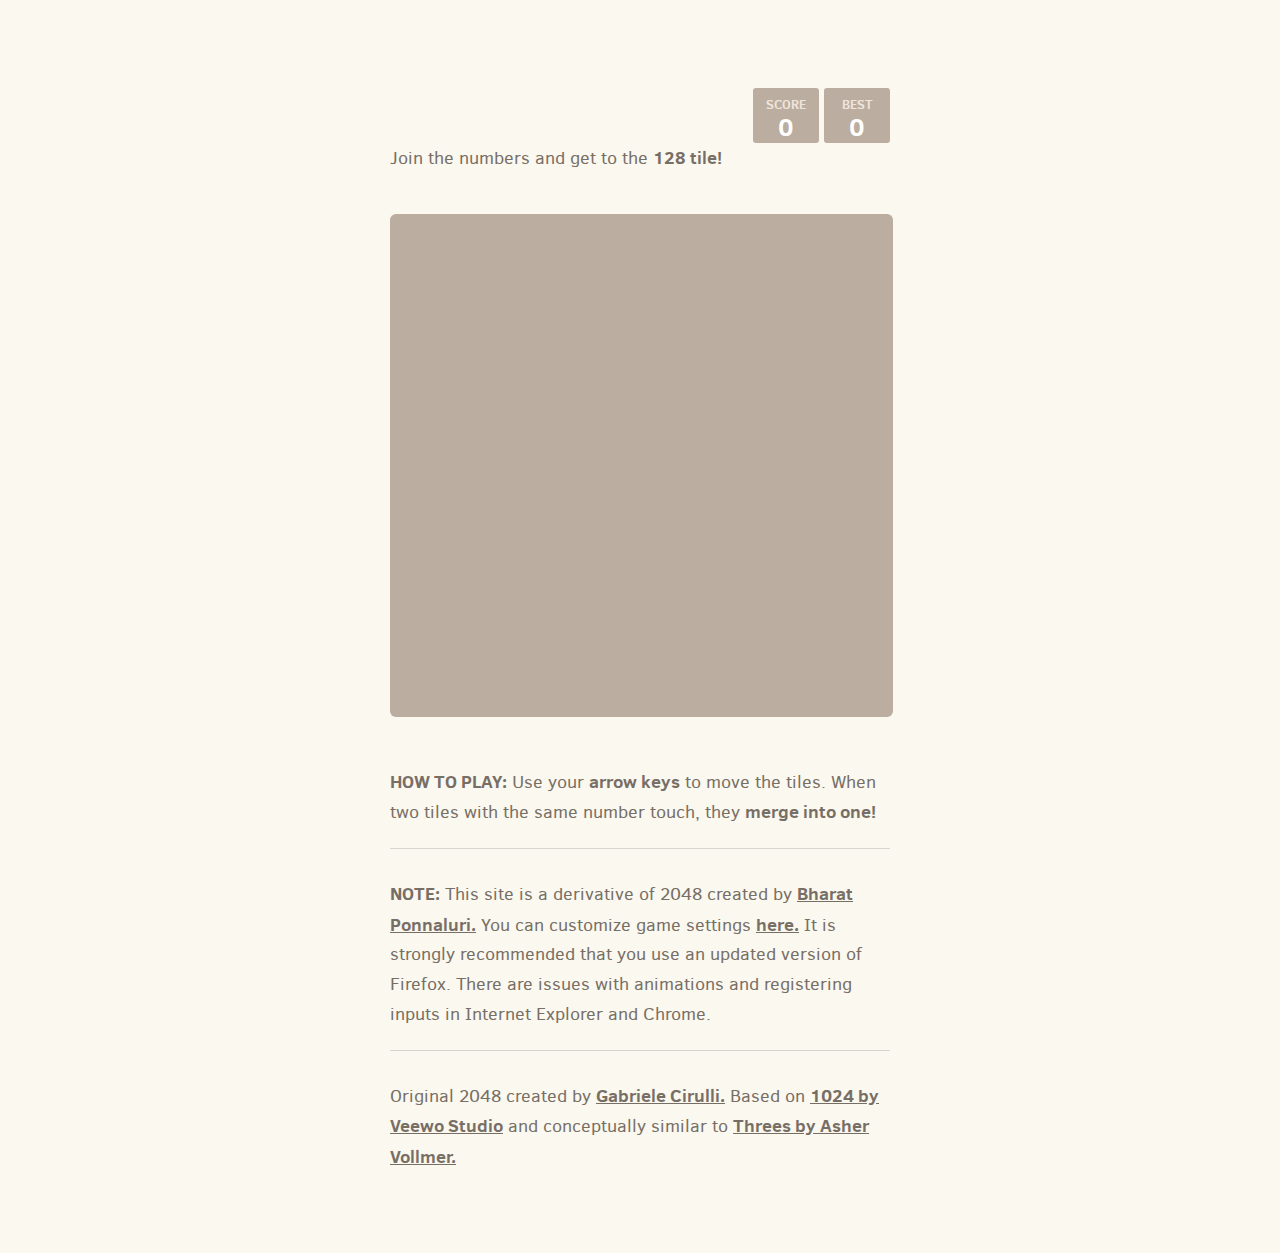
<file: main.html>
<!DOCTYPE html>
<html>
<head>
  <meta charset="utf-8">
  <title>2048</title>

  <script src="//ajax.googleapis.com/ajax/libs/jquery/2.0.3/jquery.min.js"></script>


    <link href="style/main.css" rel="stylesheet" type="text/css">
  <link rel="shortcut icon" href="favicon.ico">
  <link rel="apple-touch-icon" href="meta/apple-touch-icon.png">
  <meta name="apple-mobile-web-app-capable" content="yes">

  <meta name="HandheldFriendly" content="True">
  <meta name="MobileOptimized" content="320">
  <meta name="viewport" content="width=device-width, target-densitydpi=160dpi, initial-scale=1.0, maximum-scale=1, user-scalable=no, minimal-ui">
</head>
<body>
  <div class="container">
    <div class="heading">
      <!--<div class="hTitle"><h1 class="title">20338</h1>  </div> -->
      <div class="scores-container">
        <div class="score-container">0</div>
        <div class="best-container">0</div>
      </div>
    </div>

    <div class="header">
        <p class="game-intro">Join the numbers and get to the <strong>2048 tile!</strong></p>
    </div>

    <div class="game-container">
      <div class="game-message">
        <p></p>
        <div class="lower">
	        <a class="keep-playing-button">Keep going</a>
          <a class="retry-button">Try again</a>
        </div>
      </div>


      <div class="grid-container">

      </div>

      <div class="tile-container">

      </div>
    </div>

    <p class="game-explanation">
      <strong class="important">How to play:</strong> Use your <strong>arrow keys</strong> to move the tiles. When two tiles with the same number touch, they <strong>merge into one!</strong>
    </p>
    <hr>
    <p>
    <strong class="important">Note:</strong> This site is a derivative of 2048 created
        by <a href="http://www.bponnaluri.com/?page_id=10" target="_blank">Bharat Ponnaluri.</a>
        You can customize game settings
        <a href="index.html" target="_blank">here.</a>

        It is strongly recommended that you use an updated version of Firefox. There are issues with animations and registering inputs in Internet Explorer and Chrome.

    </p>
    <hr>
    <p>
    Original 2048 created by <a href="http://gabrielecirulli.com" target="_blank">Gabriele Cirulli.</a> Based on <a href="https://itunes.apple.com/us/app/1024!/id823499224" target="_blank">1024 by Veewo Studio</a> and conceptually similar to <a href="http://asherv.com/threes/" target="_blank">Threes by Asher Vollmer.</a>
    </p>
  </div>

  <script src="js/animframe_polyfill.js"></script>
  <script src="js/keyboard_input_manager.js"></script>
  <script src="js/html_actuator.js"></script>
  <script src="js/grid.js"></script>
  <script src="js/tile.js"></script>
  <script src="js/local_score_manager.js"></script>
  <script src="js/game_manager.js"></script>
  <script src="js/application.js"></script>
</body>
</html>
</file>
<file: style/main.css>
@import url(fonts/clear-sans.css);
html, body {
  margin: 0;
  padding: 0;
  background: #faf8ef;
  color: #776e65;
  font-family: "Clear Sans", "Helvetica Neue", Arial, sans-serif;
  font-size: 18px; }

body {
  margin: 80px 0; }

.heading:after {
  content: "";
  display: block;
  clear: both; }

h1.title {
  font-size: 80px;
  font-weight: bold;
  margin: 0;
  display: block;
  float: left; }
  
button {
  color: white;
  background: #bbada0;
  padding: 15px;
  border-radius: 15px;
  font-size: 20px;
  font-weight: bold;
  width: 220px;
}

@-webkit-keyframes move-up {
  0% {
    top: 25px;
    opacity: 1; }

  100% {
    top: -50px;
    opacity: 0; } }

@-moz-keyframes move-up {
  0% {
    top: 25px;
    opacity: 1; }

  100% {
    top: -50px;
    opacity: 0; } }

@keyframes move-up {
  0% {
    top: 25px;
    opacity: 1; }

  100% {
    top: -50px;
    opacity: 0; } }

.scores-container {
  float: right;
  text-align: right; }

.score-container, .best-container {
  position: relative;
  display: inline-block;
  background: #bbada0;
  padding: 15px 25px;
  font-size: 25px;
  height: 25px;
  line-height: 47px;
  font-weight: bold;
  border-radius: 3px;
  color: white;
  margin-top: 8px;
  text-align: center; }
  .score-container:after, .best-container:after {
    position: absolute;
    width: 100%;
    top: 10px;
    left: 0;
    text-transform: uppercase;
    font-size: 13px;
    line-height: 13px;
    text-align: center;
    color: #eee4da; }
  .score-container .score-addition, .best-container .score-addition {
    position: absolute;
    right: 30px;
    color: red;
    font-size: 25px;
    line-height: 25px;
    font-weight: bold;
    color: rgba(119, 110, 101, 0.9);
    z-index: 100;
    -webkit-animation: move-up 600ms ease-in;
    -moz-animation: move-up 600ms ease-in;
    animation: move-up 600ms ease-in;
    -webkit-animation-fill-mode: both;
    -moz-animation-fill-mode: both;
    animation-fill-mode: both; }

.score-container:after {
  content: "Score"; }

.best-container:after {
  content: "Best"; }

p {
  margin-top: 0;
  margin-bottom: 10px;
  line-height: 1.65; }

a {
  color: #776e65;
  font-weight: bold;
  text-decoration: underline;
  cursor: pointer; }

strong.important {
  text-transform: uppercase; }

hr {
  border: none;
  border-bottom: 1px solid #d8d4d0;
  margin-top: 20px;
  margin-bottom: 30px; }

.container {
  width: 500px;
  margin: 0 auto; }

@-webkit-keyframes fade-in {
  0% {
    opacity: 0; }

  100% {
    opacity: 1; } }

@-moz-keyframes fade-in {
  0% {
    opacity: 0; }

  100% {
    opacity: 1; } }

@keyframes fade-in {
  0% {
    opacity: 0; }

  100% {
    opacity: 1; } }

.game-container {
  margin-top: 40px;
  position: relative;
  padding: 15px;
  cursor: default;
  -webkit-touch-callout: none;
  -webkit-user-select: none;
  -moz-user-select: none;
  background: #bbada0;
  border-radius: 6px;
  width: 503px;
  height: 503px;
  -webkit-box-sizing: border-box;
  -moz-box-sizing: border-box;
  box-sizing: border-box; }
  .game-container .game-message {
    display: none;
    position: absolute;
    top: 0;
    right: 0;
    bottom: 0;
    left: 0;
    background: rgba(238, 228, 218, 0.5);
    z-index: 100;
    text-align: center;
    -webkit-animation: fade-in 800ms ease 1200ms;
    -moz-animation: fade-in 800ms ease 1200ms;
    animation: fade-in 800ms ease 1200ms;
    -webkit-animation-fill-mode: both;
    -moz-animation-fill-mode: both;
    animation-fill-mode: both; }
    .game-container .game-message p {
      font-size: 60px;
      font-weight: bold;
      height: 60px;
      line-height: 60px;
      margin-top: 222px; }
    .game-container .game-message .lower {
      display: block;
      margin-top: 59px; }
    .game-container .game-message a {
      display: inline-block;
      background: #8f7a66;
      border-radius: 3px;
      padding: 0 20px;
      text-decoration: none;
      color: #f9f6f2;
      height: 40px;
      line-height: 42px;
      margin-left: 9px; }
    .game-container .game-message.game-won {
      background: rgba(237, 194, 46, 0.5);
      color: #f9f6f2; }
    .game-container .game-message.game-won, .game-container .game-message.game-over {
      display: block; }

.grid-container {
  position: absolute;
  z-index: 1; }

.grid-row {
  margin-bottom: 6.5px; }
  .grid-row:last-child {
    margin-bottom: 0; }
  .grid-row:after {
    content: "";
    display: block;
    clear: both; }

.grid-cell {
  width: 53.5px;
  height: 53.5px;
  margin-right: 6.5px;
  float: left;
  border-radius: 3px;
  background: rgba(238, 228, 218, 0.35); }
  .grid-cell:last-child {
    margin-right: 0; }

.tile-container {
  position: absolute;
  z-index: 2; }

.tile, .tile .tile-inner {
  width: 53px;
  height: 53px;
  line-height: 58.125px; }
.tile.tile-position-1-1 {
  -webkit-transform: translate(0px, 0px);
  -moz-transform: translate(0px, 0px);
  transform: translate(0px, 0px); }
.tile.tile-position-1-2 {
  -webkit-transform: translate(0px, 60px);
  -moz-transform: translate(0px, 60px);
  transform: translate(0px, 60px); }
.tile.tile-position-1-3 {
  -webkit-transform: translate(0px, 120px);
  -moz-transform: translate(0px, 120px);
  transform: translate(0px, 120px); }
.tile.tile-position-1-4 {
  -webkit-transform: translate(0px, 180px);
  -moz-transform: translate(0px, 180px);
  transform: translate(0px, 180px); }
.tile.tile-position-1-5 {
  -webkit-transform: translate(0px, 240px);
  -moz-transform: translate(0px, 240px);
  transform: translate(0px, 240px); }
.tile.tile-position-1-6 {
  -webkit-transform: translate(0px, 300px);
  -moz-transform: translate(0px, 300px);
  transform: translate(0px, 300px); }
.tile.tile-position-1-7 {
  -webkit-transform: translate(0px, 360px);
  -moz-transform: translate(0px, 360px);
  transform: translate(0px, 360px); }
.tile.tile-position-1-8 {
  -webkit-transform: translate(0px, 420px);
  -moz-transform: translate(0px, 420px);
  transform: translate(0px, 420px); }
.tile.tile-position-2-1 {
  -webkit-transform: translate(60px, 0px);
  -moz-transform: translate(60px, 0px);
  transform: translate(60px, 0px); }
.tile.tile-position-2-2 {
  -webkit-transform: translate(60px, 60px);
  -moz-transform: translate(60px, 60px);
  transform: translate(60px, 60px); }
.tile.tile-position-2-3 {
  -webkit-transform: translate(60px, 120px);
  -moz-transform: translate(60px, 120px);
  transform: translate(60px, 120px); }
.tile.tile-position-2-4 {
  -webkit-transform: translate(60px, 180px);
  -moz-transform: translate(60px, 180px);
  transform: translate(60px, 180px); }
.tile.tile-position-2-5 {
  -webkit-transform: translate(60px, 240px);
  -moz-transform: translate(60px, 240px);
  transform: translate(60px, 240px); }
.tile.tile-position-2-6 {
  -webkit-transform: translate(60px, 300px);
  -moz-transform: translate(60px, 300px);
  transform: translate(60px, 300px); }
.tile.tile-position-2-7 {
  -webkit-transform: translate(60px, 360px);
  -moz-transform: translate(60px, 360px);
  transform: translate(60px, 360px); }
.tile.tile-position-2-8 {
  -webkit-transform: translate(60px, 420px);
  -moz-transform: translate(60px, 420px);
  transform: translate(60px, 420px); }
.tile.tile-position-3-1 {
  -webkit-transform: translate(120px, 0px);
  -moz-transform: translate(120px, 0px);
  transform: translate(120px, 0px); }
.tile.tile-position-3-2 {
  -webkit-transform: translate(120px, 60px);
  -moz-transform: translate(120px, 60px);
  transform: translate(120px, 60px); }
.tile.tile-position-3-3 {
  -webkit-transform: translate(120px, 120px);
  -moz-transform: translate(120px, 120px);
  transform: translate(120px, 120px); }
.tile.tile-position-3-4 {
  -webkit-transform: translate(120px, 180px);
  -moz-transform: translate(120px, 180px);
  transform: translate(120px, 180px); }
.tile.tile-position-3-5 {
  -webkit-transform: translate(120px, 240px);
  -moz-transform: translate(120px, 240px);
  transform: translate(120px, 240px); }
.tile.tile-position-3-6 {
  -webkit-transform: translate(120px, 300px);
  -moz-transform: translate(120px, 300px);
  transform: translate(120px, 300px); }
.tile.tile-position-3-7 {
  -webkit-transform: translate(120px, 360px);
  -moz-transform: translate(120px, 360px);
  transform: translate(120px, 360px); }
.tile.tile-position-3-8 {
  -webkit-transform: translate(120px, 420px);
  -moz-transform: translate(120px, 420px);
  transform: translate(120px, 420px); }
.tile.tile-position-4-1 {
  -webkit-transform: translate(180px, 0px);
  -moz-transform: translate(180px, 0px);
  transform: translate(180px, 0px); }
.tile.tile-position-4-2 {
  -webkit-transform: translate(180px, 60px);
  -moz-transform: translate(180px, 60px);
  transform: translate(180px, 60px); }
.tile.tile-position-4-3 {
  -webkit-transform: translate(180px, 120px);
  -moz-transform: translate(180px, 120px);
  transform: translate(180px, 120px); }
.tile.tile-position-4-4 {
  -webkit-transform: translate(180px, 180px);
  -moz-transform: translate(180px, 180px);
  transform: translate(180px, 180px); }
.tile.tile-position-4-5 {
  -webkit-transform: translate(180px, 240px);
  -moz-transform: translate(180px, 240px);
  transform: translate(180px, 240px); }
.tile.tile-position-4-6 {
  -webkit-transform: translate(180px, 300px);
  -moz-transform: translate(180px, 300px);
  transform: translate(180px, 300px); }
.tile.tile-position-4-7 {
  -webkit-transform: translate(180px, 360px);
  -moz-transform: translate(180px, 360px);
  transform: translate(180px, 360px); }
.tile.tile-position-4-8 {
  -webkit-transform: translate(180px, 420px);
  -moz-transform: translate(180px, 420px);
  transform: translate(180px, 420px); }
.tile.tile-position-5-1 {
  -webkit-transform: translate(240px, 0px);
  -moz-transform: translate(240px, 0px);
  transform: translate(240px, 0px); }
.tile.tile-position-5-2 {
  -webkit-transform: translate(240px, 60px);
  -moz-transform: translate(240px, 60px);
  transform: translate(240px, 60px); }
.tile.tile-position-5-3 {
  -webkit-transform: translate(240px, 120px);
  -moz-transform: translate(240px, 120px);
  transform: translate(240px, 120px); }
.tile.tile-position-5-4 {
  -webkit-transform: translate(240px, 180px);
  -moz-transform: translate(240px, 180px);
  transform: translate(240px, 180px); }
.tile.tile-position-5-5 {
  -webkit-transform: translate(240px, 240px);
  -moz-transform: translate(240px, 240px);
  transform: translate(240px, 240px); }
.tile.tile-position-5-6 {
  -webkit-transform: translate(240px, 300px);
  -moz-transform: translate(240px, 300px);
  transform: translate(240px, 300px); }
.tile.tile-position-5-7 {
  -webkit-transform: translate(240px, 360px);
  -moz-transform: translate(240px, 360px);
  transform: translate(240px, 360px); }
.tile.tile-position-5-8 {
  -webkit-transform: translate(240px, 420px);
  -moz-transform: translate(240px, 420px);
  transform: translate(240px, 420px); }
.tile.tile-position-6-1 {
  -webkit-transform: translate(300px, 0px);
  -moz-transform: translate(300px, 0px);
  transform: translate(300px, 0px); }
.tile.tile-position-6-2 {
  -webkit-transform: translate(300px, 60px);
  -moz-transform: translate(300px, 60px);
  transform: translate(300px, 60px); }
.tile.tile-position-6-3 {
  -webkit-transform: translate(300px, 120px);
  -moz-transform: translate(300px, 120px);
  transform: translate(300px, 120px); }
.tile.tile-position-6-4 {
  -webkit-transform: translate(300px, 180px);
  -moz-transform: translate(300px, 180px);
  transform: translate(300px, 180px); }
.tile.tile-position-6-5 {
  -webkit-transform: translate(300px, 240px);
  -moz-transform: translate(300px, 240px);
  transform: translate(300px, 240px); }
.tile.tile-position-6-6 {
  -webkit-transform: translate(300px, 300px);
  -moz-transform: translate(300px, 300px);
  transform: translate(300px, 300px); }
.tile.tile-position-6-7 {
  -webkit-transform: translate(300px, 360px);
  -moz-transform: translate(300px, 360px);
  transform: translate(300px, 360px); }
.tile.tile-position-6-8 {
  -webkit-transform: translate(300px, 420px);
  -moz-transform: translate(300px, 420px);
  transform: translate(300px, 420px); }
.tile.tile-position-7-1 {
  -webkit-transform: translate(360px, 0px);
  -moz-transform: translate(360px, 0px);
  transform: translate(360px, 0px); }
.tile.tile-position-7-2 {
  -webkit-transform: translate(360px, 60px);
  -moz-transform: translate(360px, 60px);
  transform: translate(360px, 60px); }
.tile.tile-position-7-3 {
  -webkit-transform: translate(360px, 120px);
  -moz-transform: translate(360px, 120px);
  transform: translate(360px, 120px); }
.tile.tile-position-7-4 {
  -webkit-transform: translate(360px, 180px);
  -moz-transform: translate(360px, 180px);
  transform: translate(360px, 180px); }
.tile.tile-position-7-5 {
  -webkit-transform: translate(360px, 240px);
  -moz-transform: translate(360px, 240px);
  transform: translate(360px, 240px); }
.tile.tile-position-7-6 {
  -webkit-transform: translate(360px, 300px);
  -moz-transform: translate(360px, 300px);
  transform: translate(360px, 300px); }
.tile.tile-position-7-7 {
  -webkit-transform: translate(360px, 360px);
  -moz-transform: translate(360px, 360px);
  transform: translate(360px, 360px); }
.tile.tile-position-7-8 {
  -webkit-transform: translate(360px, 420px);
  -moz-transform: translate(360px, 420px);
  transform: translate(360px, 420px); }
.tile.tile-position-8-1 {
  -webkit-transform: translate(420px, 0px);
  -moz-transform: translate(420px, 0px);
  transform: translate(420px, 0px); }
.tile.tile-position-8-2 {
  -webkit-transform: translate(420px, 60px);
  -moz-transform: translate(420px, 60px);
  transform: translate(420px, 60px); }
.tile.tile-position-8-3 {
  -webkit-transform: translate(420px, 120px);
  -moz-transform: translate(420px, 120px);
  transform: translate(420px, 120px); }
.tile.tile-position-8-4 {
  -webkit-transform: translate(420px, 180px);
  -moz-transform: translate(420px, 180px);
  transform: translate(420px, 180px); }
.tile.tile-position-8-5 {
  -webkit-transform: translate(420px, 240px);
  -moz-transform: translate(420px, 240px);
  transform: translate(420px, 240px); }
.tile.tile-position-8-6 {
  -webkit-transform: translate(420px, 300px);
  -moz-transform: translate(420px, 300px);
  transform: translate(420px, 300px); }
.tile.tile-position-8-7 {
  -webkit-transform: translate(420px, 360px);
  -moz-transform: translate(420px, 360px);
  transform: translate(420px, 360px); }
.tile.tile-position-8-8 {
  -webkit-transform: translate(420px, 420px);
  -moz-transform: translate(420px, 420px);
  transform: translate(420px, 420px); }

.tile {
  position: absolute;
  -webkit-transition: 100ms ease-in-out;
  -moz-transition: 100ms ease-in-out;
  transition: 100ms ease-in-out;
  -webkit-transition-property: -webkit-transform;
  -moz-transition-property: -moz-transform;
  transition-property: transform; }
  .tile .tile-inner {
    border-radius: 3px;
    background: #eee4da;
    text-align: center;
    font-weight: bold;
    z-index: 10;
    font-size: 20px; }
  .tile.tile-2 .tile-inner, .tile.tile-0 .tile-inner, .tile.tile-1 .tile-inner {
    font-size: 26px; 
    background: #eee4da;
    box-shadow: 0 0 10px 5px rgba(243, 215, 116, 0), inset 0 0 0 1px rgba(255, 255, 255, 0); }
    @media screen and (max-width: 480px) {
      .tile.tile-2 .tile-inner, .tile.tile-1 .tile-inner {
        font-size: 20px; } }
  .tile.tile-4 .tile-inner, .tile.tile-3 .tile-inner {
    font-size: 26px; 
    background: #ede0c8;
    box-shadow: 0 0 10px 5px rgba(243, 215, 116, 0), inset 0 0 0 1px rgba(255, 255, 255, 0); }
    @media screen and (max-width: 480px) {
      .tile.tile-4 .tile-inner, .tile.tile-3 .tile-inner {
        font-size: 20px; } }
  .tile.tile-8 .tile-inner, .tile.tile-5 .tile-inner, .tile.tile-6 .tile-inner  {
    font-size: 26px; 
    color: #f9f6f2;
    background: #f2b179; }
    @media screen and (max-width: 480px) {
      .tile.tile-8 .tile-inner, .tile.tile-5 .tile-inner, .tile.tile-6 .tile-inner  {
        font-size: 20px; } }
  .tile.tile-16 .tile-inner, .tile.tile-13 .tile-inner, .tile.tile-12 .tile-inner  {
    font-size: 26px; 
    color: #f9f6f2;
    background: #f59563; }
    @media screen and (max-width: 480px) {
      .tile.tile-16 .tile-inner, .tile.tile-13 .tile-inner, .tile.tile-12 .tile-inner  {
        font-size: 19px; } }
  .tile.tile-32 .tile-inner, .tile.tile-21 .tile-inner, .tile.tile-24 .tile-inner  {
    font-size: 26px; 
    color: #f9f6f2;
    background: #f67c5f; }
    @media screen and (max-width: 480px) {
      .tile.tile-32 .tile-inner, .tile.tile-21 .tile-inner, .tile.tile-24 .tile-inner  {
        font-size: 19px; } }
  .tile.tile-64 .tile-inner, .tile.tile-34 .tile-inner, .tile.tile-48 .tile-inner  {
    font-size: 26px; 
    color: #f9f6f2;
    background: #f65e3b; }
    @media screen and (max-width: 480px) {
      .tile.tile-64 .tile-inner, .tile.tile-34 .tile-inner, .tile.tile-48 .tile-inner  {
        font-size: 19px; } }
  .tile.tile-128 .tile-inner, .tile.tile-55 .tile-inner, .tile.tile-96 .tile-inner  {
    color: #f9f6f2;
    background: #edcf72;
    font-size: 24px; }
    @media screen and (max-width: 480px) {
      .tile.tile-128 .tile-inner, .tile.tile-55 .tile-inner, .tile.tile-96 .tile-inner  {
        font-size: 15px; } }
  .tile.tile-256 .tile-inner, .tile.tile-89 .tile-inner, .tile.tile-192 .tile-inner  {
    color: #f9f6f2;
    background: #edcc61;
    font-size: 24px; }
    @media screen and (max-width: 480px) {
      .tile.tile-256 .tile-inner, .tile.tile-89 .tile-inner, .tile.tile-192 .tile-inner  {
        font-size: 15px; } }
  .tile.tile-512 .tile-inner, .tile.tile-144 .tile-inner, .tile.tile-384 .tile-inner  {
    color: #f9f6f2;
    background: #edc850;
    font-size: 24px; }
    @media screen and (max-width: 480px) {
      .tile.tile-512 .tile-inner, .tile.tile-144 .tile-inner, .tile.tile-384 .tile-inner  {
        font-size: 15px; } }
  .tile.tile-1024 .tile-inner, .tile.tile-233 .tile-inner, .tile.tile-768 .tile-inner  {
    color: #f9f6f2;
    background: #edc53f;
    font-size: 23px; }
    @media screen and (max-width: 480px) {
      .tile.tile-1024 .tile-inner, .tile.tile-233 .tile-inner, .tile.tile-768 .tile-inner  {
        font-size: 11px; } }
  .tile.tile-2048 .tile-inner, .tile.tile-377 .tile-inner, .tile.tile-1536 .tile-inner  {
    color: #f9f6f2;
    background: #edc22e;
    font-size: 22px; }
    @media screen and (max-width: 480px) {
      .tile.tile-2048 .tile-inner, .tile.tile-377 .tile-inner, .tile.tile-1536 .tile-inner  {
        font-size: 11px; } }
  .tile.tile-4096 .tile-inner, .tile.tile-610 .tile-inner, .tile.tile-3072 .tile-inner  {
    color: #f9f6f2;
    background: rgba(163, 73, 164, 0.5);
    font-size: 21px; }
    @media screen and (max-width: 480px) {
      .tile.tile-4096 .tile-inner, .tile.tile-610 .tile-inner, .tile.tile-3072 .tile-inner  {
        font-size: 11px; } }
  .tile.tile-8192 .tile-inner, .tile.tile-987 .tile-inner, .tile.tile-6144 .tile-inner  {
    color: #f9f6f2;
    background: rgba(163, 73, 164, 0.6);
    font-size: 20px; }
    @media screen and (max-width: 480px) {
      .tile.tile-8192 .tile-inner, .tile.tile-987 .tile-inner, .tile.tile-6144 .tile-inner  {
        font-size: 11px; } }
  .tile.tile-8192 .tile-inner, .tile.tile-987 .tile-inner, .tile.tile-12288 .tile-inner  {
    color: #f9f6f2;
    background: rgba(163, 73, 164, 0.7);
    font-size: 19px; }
    @media screen and (max-width: 480px) {
      .tile.tile-8192 .tile-inner, .tile.tile-987 .tile-inner, .tile.tile-12288 .tile-inner  {
        font-size: 11px; } }
  .tile.tile-16384 .tile-inner, .tile.tile-1597 .tile-inner, .tile.tile-24576 .tile-inner  {
    color: #f9f6f2;
    background: rgba(163, 73, 164, 0.8);
    font-size: 18px; }
    @media screen and (max-width: 480px) {
      .tile.tile-16384 .tile-inner, .tile.tile-1597 .tile-inner, .tile.tile-24576 .tile-inner  {
        font-size: 4px; } }
  .tile.tile-32768 .tile-inner, .tile.tile-2584 .tile-inner, .tile.tile-49152 .tile-inner  {
    color: #f9f6f2;
    background: rgba(163, 73, 164, 0.9);
    font-size: 17px; }
    @media screen and (max-width: 480px) {
      .tile.tile-32768 .tile-inner, .tile.tile-2584 .tile-inner, .tile.tile-49152 .tile-inner  {
        font-size: 4px; } }
  .tile.tile-65536 .tile-inner, .tile.tile-4181 .tile-inner, .tile.tile-98304 .tile-inner  {
    color: #f9f6f2;
    background: rgba(163, 73, 164, 1.0);
    font-size: 16px; }
    @media screen and (max-width: 480px) {
      .tile.tile-65536 .tile-inner, .tile.tile-4181 .tile-inner, .tile.tile-98304 .tile-inner  {
        font-size: 4px; } }
  .tile.tile-131072 .tile-inner, .tile.tile-6765 .tile-inner, .tile.tile-196608 .tile-inner  {
    color: #f9f6f2;
    background: rgba(63, 72, 204, 0.6);
    font-size: 13px; }
    @media screen and (max-width: 480px) {
      .tile.tile-131072 .tile-inner, .tile.tile-6765 .tile-inner, .tile.tile-196608 .tile-inner  {
        font-size: 4px; } }
  .tile.tile-262144 .tile-inner, .tile.tile-10946 .tile-inner, .tile.tile-393216 .tile-inner  {
    color: #f9f6f2;
    background: rgba(63, 72, 204, 0.7);
    font-size: 13px; }
    @media screen and (max-width: 480px) {
      .tile.tile-262144 .tile-inner, .tile.tile-10946 .tile-inner, .tile.tile-393216 .tile-inner  {
        font-size: 4px; } }
  .tile.tile-524288 .tile-inner, .tile.tile-17711 .tile-inner, .tile.tile-786432 .tile-inner  {
    color: #f9f6f2;
    background: rgba(63, 72, 204, 0.8);
    font-size: 13px; }
    @media screen and (max-width: 480px) {
      .tile.tile-524288 .tile-inner, .tile.tile-17711 .tile-inner, .tile.tile-786432 .tile-inner  {
        font-size: 4px; } }
  .tile.tile-1048576 .tile-inner, .tile.tile-28657 .tile-inner, .tile.tile-1572864 .tile-inner  {
    color: #f9f6f2;
    background: rgba(63, 72, 204, 0.9);
    font-size: 11px; }
    @media screen and (max-width: 480px) {
      .tile.tile-1048576 .tile-inner, .tile.tile-28657 .tile-inner, .tile.tile-1572864 .tile-inner  {
        font-size: 4px; } }
  .tile.tile-2097152 .tile-inner, .tile.tile-46368 .tile-inner, .tile.tile-3145728 .tile-inner  {
    color: #f9f6f2;
    background: rgba(63, 72, 204, 1.0);
    font-size: 11px; }
    @media screen and (max-width: 480px) {
      .tile.tile-2097152 .tile-inner, .tile.tile-46368 .tile-inner, .tile.tile-3145728 .tile-inner  {
        font-size: 4px; } }
  .tile.tile-4194304 .tile-inner, .tile.tile-75025 .tile-inner, .tile.tile-6291456 .tile-inner  {
    color: #f9f6f2;
    background: rgba(0, 0, 0, 0.55);
    box-shadow: 0 0 10px 5px rgba(0, 0, 0, 0.05), inset 0 0 0 1px rgba(255, 255, 255, 0.33333);
    font-size: 11px; }
    @media screen and (max-width: 480px) {
      .tile.tile-4194304 .tile-inner, .tile.tile-75025 .tile-inner, .tile.tile-6291456 .tile-inner  {
        font-size: 4px; } }
  .tile.tile-8388608 .tile-inner, .tile.tile-121393 .tile-inner, .tile.tile-12582912 .tile-inner  {
    color: #f9f6f2;
    background: rgba(0, 0, 0, 0.60);
    box-shadow: 0 0 10px 5px rgba(0, 0, 0, 0.10), inset 0 0 0 1px rgba(255, 255, 255, 0.33333);
    font-size: 11px; }
    @media screen and (max-width: 480px) {
      .tile.tile-8388608 .tile-inner, .tile.tile-121393 .tile-inner, .tile.tile-12582912 .tile-inner  {
        font-size: 4px; } }
  .tile.tile-16777216 .tile-inner, .tile.tile-196418 .tile-inner, .tile.tile-25165824 .tile-inner  {
    color: #f9f6f2;
    background: rgba(0, 0, 0, 0.65);
    box-shadow: 0 0 10px 5px rgba(0, 0, 0, 0.15), inset 0 0 0 1px rgba(255, 255, 255, 0.33333);
    font-size: 10px; }
    @media screen and (max-width: 480px) {
      .tile.tile-16777216 .tile-inner, .tile.tile-196418 .tile-inner, .tile.tile-25165824 .tile-inner  {
        font-size: 3px; } }
  .tile.tile-33554432 .tile-inner, .tile.tile-317811 .tile-inner, .tile.tile-50331648 .tile-inner  {
    color: #f9f6f2;
    background: rgba(0, 0, 0, 0.70);
    box-shadow: 0 0 10px 5px rgba(0, 0, 0, 0.20), inset 0 0 0 1px rgba(255, 255, 255, 0.33333);
    font-size: 10px; }
    @media screen and (max-width: 480px) {
      .tile.tile-33554432 .tile-inner, .tile.tile-317811 .tile-inner, .tile.tile-50331648 .tile-inner  {
        font-size: 3px; } }
  .tile.tile-67108864 .tile-inner, .tile.tile-514229 .tile-inner, .tile.tile-100663296 .tile-inner  {
    color: #f9f6f2;
    background: rgba(0, 0, 0, 0.75);
    box-shadow: 0 0 10px 5px rgba(0, 0, 0, 0.25), inset 0 0 0 1px rgba(255, 255, 255, 0.33333);
    font-size: 10px; }
    @media screen and (max-width: 480px) {
      .tile.tile-67108864 .tile-inner, .tile.tile-514229 .tile-inner, .tile.tile-100663296 .tile-inner  {
        font-size: 3px; } }
  .tile.tile-134217728 .tile-inner, .tile.tile-832040 .tile-inner, .tile.tile-201326592 .tile-inner  {
    color: #f9f6f2;
    background: rgba(0, 0, 0, 0.80);
    box-shadow: 0 0 10px 5px rgba(0, 0, 0, 0.30), inset 0 0 0 1px rgba(255, 255, 255, 0.33333);
    font-size: 9px; }
    @media screen and (max-width: 480px) {
      .tile.tile-134217728 .tile-inner, .tile.tile-832040 .tile-inner, .tile.tile-201326592 .tile-inner  {
        font-size: 2px; } }
  .tile.tile-268435456 .tile-inner, .tile.tile-1346269 .tile-inner, .tile.tile-402653184 .tile-inner  {
    color: #f9f6f2;
    background: rgba(0, 0, 0, 0.85);
    box-shadow: 0 0 10px 5px rgba(0, 0, 0, 0.35), inset 0 0 0 1px rgba(255, 255, 255, 0.33333);
    font-size: 9px; }
    @media screen and (max-width: 480px) {
      .tile.tile-268435456 .tile-inner, .tile.tile-1346269 .tile-inner, .tile.tile-402653184 .tile-inner  {
        font-size: 2px; } }
  .tile.tile-536870912 .tile-inner, .tile.tile-2178309 .tile-inner, .tile.tile-805306368 .tile-inner  {
    color: #f9f6f2;
    background: rgba(0, 0, 0, 0.90);
    box-shadow: 0 0 10px 5px rgba(0, 0, 0, 0.40), inset 0 0 0 1px rgba(255, 255, 255, 0.33333);
    font-size: 9px; }
    @media screen and (max-width: 480px) {
      .tile.tile-536870912 .tile-inner, .tile.tile-2178309 .tile-inner, .tile.tile-805306368 .tile-inner  {
        font-size: 2px; } }
  .tile.tile-1073741824 .tile-inner, .tile.tile-3524578 .tile-inner {
    color: #f9f6f2;
    background: rgba(0, 0, 0, 0.95);
    box-shadow: 0 0 10px 5px rgba(0, 0, 0, 0.45), inset 0 0 0 1px rgba(255, 255, 255, 0.33333);
    font-size: 8px; }
    @media screen and (max-width: 480px) {
      .tile.tile-1073741824 .tile-inner, .tile.tile-3524578 .tile-inner {
        font-size: 1px; } }
  .tile.tile-2147483648 .tile-inner, .tile.tile-5702887 .tile-inner, .tile.tile-1610612736 .tile-inner {
    color: #f9f6f2;
    background: rgb(237, 28, 36);
    box-shadow: 0 0 30px 10px rgba(237, 28, 36, 1.0), inset 0 0 0 1px rgba(255, 255, 255, 0.33333);
    font-size: 8px; }
    @media screen and (max-width: 480px) {
      .tile.tile-2147483648 .tile-inner, .tile.tile-5702887 .tile-inner, .tile.tile-1610612736 .tile-inner {
        font-size: 1px; } }
  .tile.tile-4294967296 .tile-inner, .tile.tile-9227465 .tile-inner, .tile.tile-3221225472 .tile-inner {
    color: #f9f6f2;
    background: rgb(57, 255, 1);
    box-shadow: 0 0 30px 10px rgba(0, 255, 42, 1.0), inset 0 0 0 1px rgba(255, 255, 255, 0.33333);
    font-size: 8px; }
    @media screen and (max-width: 480px) {
      .tile.tile-4294967296 .tile-inner, .tile.tile-9227465 .tile-inner, .tile.tile-3221225472 .tile-inner {
        font-size: 1px; } }
  .tile.tile-8589934592 .tile-inner, .tile.tile-14930352 .tile-inner, .tile.tile-6442450944 .tile-inner {
    color: #f9f6f2;
    background: rgb(0, 194, 255);
    box-shadow: 0 0 30px 10px rgba(0, 191, 255, 1.0), inset 0 0 0 1px rgba(255, 255, 255, 0.33333);
    font-size: 8px; }
    @media screen and (max-width: 480px) {
      .tile.tile-8589934592 .tile-inner, .tile.tile-14930352 .tile-inner, .tile.tile-6442450944 .tile-inner {
        font-size: 1px; } }
  .tile.tile-17179869184 .tile-inner, .tile.tile-24157817 .tile-inner, .tile.tile-12884901888 .tile-inner {
    color: #f9f6f2;
    background: rgb(0, 255, 196);
    box-shadow: 0 0 30px 10px rgba(0, 255, 204, 1.0), inset 0 0 0 1px rgba(255, 255, 255, 0.33333);
    font-size: 7.5px; }
    @media screen and (max-width: 480px) {
      .tile.tile-17179869184 .tile-inner, .tile.tile-24157817 .tile-inner, .tile.tile-12884901888 .tile-inner {
        font-size: 1px; } }
  .tile.tile-34359738368 .tile-inner, .tile.tile-39088169 .tile-inner, .tile.tile-25769803776 .tile-inner {
    color: #f9f6f2;
    background: rgb(1, 216, 165);
    box-shadow: 0 0 30px 10px rgba(0, 232, 179, 1.0), inset 0 0 0 1px rgba(255, 255, 255, 0.33333);
    font-size: 7.5px; }
    @media screen and (max-width: 480px) {
      .tile.tile-34359738368 .tile-inner, .tile.tile-39088169 .tile-inner, .tile.tile-25769803776 .tile-inner {
        font-size: 1px; } }
  .tile.tile-68719476736 .tile-inner, .tile.tile-63245986 .tile-inner, .tile.tile-51539607552 .tile-inner {
    color: #f9f6f2;
    background: rgb(1, 181, 139);
    box-shadow: 0 0 30px 10px rgba(0, 181, 138, 1.0), inset 0 0 0 1px rgba(255, 255, 255, 0.33333);
    font-size: 7.5px; }
    @media screen and (max-width: 480px) {
      .tile.tile-68719476736 .tile-inner, .tile.tile-63245986 .tile-inner, .tile.tile-51539607552 .tile-inner {
        font-size: 1px; } }
  .tile.tile-137438953472 .tile-inner, .tile.tile-102334155 .tile-inner, .tile.tile-103079215104 .tile-inner {
    color: #f9f6f2;
    background: rgb(1, 154, 118);
    box-shadow: 0 0 30px 10px rgba(0, 181, 138, 1.0), inset 0 0 0 1px rgba(255, 255, 255, 0.33333);
    font-size: 7px; }
    @media screen and (max-width: 480px) {
      .tile.tile-137438953472 .tile-inner, .tile.tile-102334155 .tile-inner, .tile.tile-103079215104 .tile-inner {
        font-size: 1px; } }
  .tile.tile-274877906944 .tile-inner, .tile.tile-165580141 .tile-inner, .tile.tile-206158430208‬ .tile-inner {
    color: #f9f6f2;
    background: rgb(1, 107, 84);
    box-shadow: 0 0 30px 10px rgba(0, 181, 138, 1.0), inset 0 0 0 1px rgba(255, 255, 255, 0.33333);
    font-size: 7px; }
    @media screen and (max-width: 480px) {
      .tile.tile-274877906944 .tile-inner, .tile.tile-165580141 .tile-inner, .tile.tile-206158430208‬ .tile-inner {
        font-size: 1px; } }
  .tile.tile-549755813888 .tile-inner, .tile.tile-267914296 .tile-inner, .tile.tile-412316860416‬ .tile-inner {
    color: #f9f6f2;
    background: rgb(0, 97, 76);
    box-shadow: 0 0 30px 10px rgba(0, 181, 138, 1.0), inset 0 0 0 1px rgba(255, 255, 255, 0.33333);
    font-size: 7px; }
    @media screen and (max-width: 480px) {
      .tile.tile-549755813888 .tile-inner, .tile.tile-267914296 .tile-inner, .tile.tile-412316860416‬ .tile-inner {
        font-size: 1px; } }
  .tile.tile-1099511627776 .tile-inner, .tile.tile-433494437 .tile-inner, .tile.tile-824633720832 .tile-inner {
    color: #f9f6f2;
    background: rgb(1, 72, 57);
    box-shadow: 0 0 30px 10px rgba(0, 181, 138, 1.0), inset 0 0 0 1px rgba(255, 255, 255, 0.33333);
    font-size: 6.5px; }
    @media screen and (max-width: 480px) {
      .tile.tile-1099511627776 .tile-inner, .tile.tile-433494437 .tile-inner, .tile.tile-824633720832 .tile-inner {
        font-size: 1px; } }
  .tile.tile-2199023255552 .tile-inner, .tile.tile-701408733 .tile-inner, .tile.tile-1649267441664‬ .tile-inner {
    color: #f9f6f2;
    background: rgb(60, 0, 73);
    box-shadow: 0 0 30px 10px rgba(198, 0, 198, 1.0), inset 0 0 0 1px rgba(255, 255, 255, 0.33333);
    font-size: 6.5px; }
    @media screen and (max-width: 480px) {
      .tile.tile-2199023255552 .tile-inner, .tile.tile-701408733 .tile-inner, .tile.tile-1649267441664‬ .tile-inner {
        font-size: 1px; } }
  .tile.tile-4398046511104 .tile-inner, .tile.tile-1134903170 .tile-inner, .tile.tile-3298534883328‬‬ .tile-inner {
    color: #f9f6f2;
    background: rgb(98, 0, 119);
    box-shadow: 0 0 30px 10px rgba(198, 0, 198, 1.0), inset 0 0 0 1px rgba(255, 255, 255, 0.33333);
    font-size: 6.5px; }
    @media screen and (max-width: 480px) {
      .tile.tile-4398046511104 .tile-inner, .tile.tile-1134903170 .tile-inner, .tile.tile-3298534883328‬‬ .tile-inner {
        font-size: 1px; } }
  .tile.tile-8796093022208 .tile-inner, .tile.tile-1836311903 .tile-inner, .tile.tile-6597069766656‬‬ .tile-inner {
    color: #f9f6f2;
    background: rgb(140, 0, 170);
    box-shadow: 0 0 30px 10px rgba(202, 0, 202, 1.0), inset 0 0 0 1px rgba(255, 255, 255, 0.33333);
    font-size: 6.5px; }
    @media screen and (max-width: 480px) {
      .tile.tile-8796093022208 .tile-inner, .tile.tile-1836311903 .tile-inner, .tile.tile-6597069766656‬‬ .tile-inner {
        font-size: 1px; } }
  .tile.tile-17592186044416 .tile-inner, .tile.tile-2971215073 .tile-inner, .tile.tile-13194139533312 .tile-inner {
    color: #f9f6f2;
    background: rgb(199, 0, 178);
    box-shadow: 0 0 30px 10px rgba(255, 0, 235, 1.0), inset 0 0 0 1px rgba(255, 255, 255, 0.33333);
    font-size: 6px; }
    @media screen and (max-width: 480px) {
      .tile.tile-17592186044416 .tile-inner, .tile.tile-2971215073 .tile-inner, .tile.tile-13194139533312 .tile-inner {
        font-size: 1px; } }
  .tile.tile-35184372088832 .tile-inner, .tile.tile-4807526976 .tile-inner, .tile.tile-26388279066624‬ .tile-inner {
    color: #f9f6f2;
    background: rgb(255, 0, 228);
    box-shadow: 0 0 30px 10px rgba(255, 0, 235, 1.0), inset 0 0 0 1px rgba(255, 255, 255, 0.33333);
    font-size: 6px; }
    @media screen and (max-width: 480px) {
      .tile.tile-35184372088832 .tile-inner, .tile.tile-4807526976 .tile-inner, .tile.tile-26388279066624‬ .tile-inner {
        font-size: 1px; } }
  .tile.tile-70368744177664 .tile-inner, .tile.tile-7778742049 .tile-inner, .tile.tile-52776558133248‬‬ .tile-inner {
    color: #f9f6f2;
    background: rgb(255, 31, 255);
    box-shadow: 0 0 30px 10px rgba(255, 4, 255, 1.0), inset 0 0 0 1px rgba(255, 255, 255, 0.33333);
    font-size: 6px; }
    @media screen and (max-width: 480px) {
      .tile.tile-70368744177664 .tile-inner, .tile.tile-7778742049 .tile-inner, .tile.tile-52776558133248‬‬ .tile-inner {
        font-size: 1px; } }
  .tile.tile-140737488355328 .tile-inner, .tile.tile-12586269025 .tile-inner, .tile.tile-105553116266496‬‬‬ .tile-inner {
    color: #f9f6f2;
    background: rgb(255, 79, 255);
    box-shadow: 0 0 30px 10px rgba(255, 32, 255, 1.0), inset 0 0 0 1px rgba(255, 255, 255, 0.33333);
    font-size: 5.5px; }
    @media screen and (max-width: 480px) {
      .tile.tile-140737488355328 .tile-inner, .tile.tile-12586269025 .tile-inner, .tile.tile-105553116266496‬‬‬ .tile-inner {
        font-size: 1px; } }
  .tile.tile-281474976710656 .tile-inner, .tile.tile-20365011074 .tile-inner, .tile.tile-211106232532992‬‬‬ .tile-inner {
    color: #f9f6f2;
    background: rgb(255, 127, 255);
    box-shadow: 0 0 30px 10px rgba(255, 81, 255, 1.0), inset 0 0 0 1px rgba(255, 255, 255, 0.33333);
    font-size: 5.5px; }
    @media screen and (max-width: 480px) {
      .tile.tile-281474976710656 .tile-inner, .tile.tile-20365011074 .tile-inner, .tile.tile-211106232532992‬‬‬ .tile-inner {
        font-size: 1px; } }
  .tile.tile-562949953421312 .tile-inner, .tile.tile-32951280099 .tile-inner, .tile.tile-422212465065984‬‬‬‬ .tile-inner {
    color: #f9f6f2;
    background: rgb(255, 160, 255);
    box-shadow: 0 0 30px 10px rgba(255, 202, 255, 1.0), inset 0 0 0 1px rgba(255, 255, 255, 0.33333);
    font-size: 5.5px; }
    @media screen and (max-width: 480px) {
      .tile.tile-562949953421312 .tile-inner, .tile.tile-32951280099 .tile-inner, .tile.tile-422212465065984‬‬‬‬ .tile-inner {
        font-size: 1px; } }
  .tile.tile-1125899906842624 .tile-inner, .tile.tile-53316291173 .tile-inner, .tile.tile-844424930131968 .tile-inner {
    color: #f9f6f2;
    background: rgb(255, 175, 255);
    box-shadow: 0 0 30px 10px rgba(255, 238, 255, 1.0), inset 0 0 0 1px rgba(255, 255, 255, 0.33333);
    font-size: 5.25px; }
    @media screen and (max-width: 480px) {
      .tile.tile-1125899906842624 .tile-inner, .tile.tile-53316291173 .tile-inner, .tile.tile-844424930131968 .tile-inner {
        font-size: 1px; } }
  .tile.tile-2251799813685248 .tile-inner, .tile.tile-86267571272 .tile-inner, .tile.tile-1688849860263936 .tile-inner {
    color: #f9f6f2;
    background: rgb(255, 191, 255);
    box-shadow: 0 0 30px 10px rgba(255, 255, 255, 1.0), inset 0 0 0 1px rgba(255, 255, 255, 0.33333);
    font-size: 5.25px; }
    @media screen and (max-width: 480px) {
      .tile.tile-2251799813685248 .tile-inner, .tile.tile-86267571272 .tile-inner, .tile.tile-1688849860263936 .tile-inner {
        font-size: 1px; } }
  .tile.tile-4503599627370496 .tile-inner, .tile.tile-139583862445 .tile-inner, .tile.tile-3377699720527872 .tile-inner {
    color: #f9f6f2;
    background: rgb(255, 207, 255);
    box-shadow: 0 0 30px 10px rgba(255, 255, 255, 1.0), inset 0 0 0 1px rgba(255, 255, 255, 0.33333);
    font-size: 5.25px; }
    @media screen and (max-width: 480px) {
      .tile.tile-4503599627370496 .tile-inner, .tile.tile-139583862445 .tile-inner, .tile.tile-3377699720527872 .tile-inner {
        font-size: 1px; } }
  .tile.tile-9007199254740992 .tile-inner, .tile.tile-225851433717 .tile-inner, .tile.tile-6755399441055744 .tile-inner {
    color: #f9f6f2;
    background: rgb(255, 255, 255);
    box-shadow: 0 0 30px 10px rgba(255, 255, 255, 1.0), inset 0 0 0 1px rgba(255, 255, 255, 0.33333);
    font-size: 5.25px; }
    @media screen and (max-width: 480px) {
      .tile.tile-9007199254740992 .tile-inner, .tile.tile-225851433717 .tile-inner, .tile.tile-6755399441055744 .tile-inner {
        font-size: 1px; } }
  .tile.tile-18014398509481984 .tile-inner, .tile.tile-365435296162 .tile-inner {
    color: #000000;
    background: rgb(205, 254, 205);
    box-shadow: 0 0 30px 10px rgba(225, 255, 225, 1.0), inset 0 0 0 1px rgba(255, 255, 255, 0.33333);
    font-size: 5px; }
    @media screen and (max-width: 480px) {
      .tile.tile-18014398509481984 .tile-inner, .tile.tile-365435296162 .tile-inner {
        font-size: 1px; } }
  .tile.tile-36028797018963970 .tile-inner, .tile.tile-591286729879 .tile-inner {
    color: #000000;
    background: rgb(85, 254, 85);
    box-shadow: 0 0 30px 10px rgba(203, 255, 203, 1.0), inset 0 0 0 1px rgba(255, 255, 255, 0.33333);
    font-size: 5px; }
    @media screen and (max-width: 480px) {
      .tile.tile-36028797018963970 .tile-inner, .tile.tile-591286729879 .tile-inner {
        font-size: 1px; } }
  .tile.tile-72057594037927940 .tile-inner, .tile.tile-956722026041 .tile-inner {
    color: #000000;
    background: rgb(1, 255, 2);
    box-shadow: 0 0 30px 10px rgba(203, 255, 203, 1.0), inset 0 0 0 1px rgba(255, 255, 255, 0.33333);
    font-size: 5px; }
    @media screen and (max-width: 480px) {
      .tile.tile-72057594037927940 .tile-inner, .tile.tile-956722026041 .tile-inner {
        font-size: 1px; } }
  .tile.tile-144115188075855870 .tile-inner, .tile.tile-1548008755920 .tile-inner {
    color: #000000;
    background: rgb(1, 203, 1);
    box-shadow: 0 0 30px 10px rgba(203, 255, 203, 1.0), inset 0 0 0 1px rgba(255, 255, 255, 0.33333);
    font-size: 4.75px; }
    @media screen and (max-width: 480px) {
      .tile.tile-144115188075855870 .tile-inner, .tile.tile-1548008755920 .tile-inner {
        font-size: 1px; } }
  .tile.tile-288230376151711740 .tile-inner, .tile.tile-2504730781961 .tile-inner {
    color: #000000;
    background: rgb(1, 153, 1);
    box-shadow: 0 0 30px 10px rgba(194, 255, 194, 1.0), inset 0 0 0 1px rgba(255, 255, 255, 0.33333);
    font-size: 4.75px; }
    @media screen and (max-width: 480px) {
      .tile.tile-288230376151711740 .tile-inner, .tile.tile-2504730781961 .tile-inner {
        font-size: 1px; } }
  .tile.tile-576460752303423500 .tile-inner, .tile.tile-4052739537881 .tile-inner {
    color: #000000;
    background: rgb(1, 102, 0);
    box-shadow: 0 0 30px 10px rgba(192, 255, 192, 1.0), inset 0 0 0 1px rgba(255, 255, 255, 0.33333);
    font-size: 4.75px; }
    @media screen and (max-width: 480px) {
      .tile.tile-576460752303423500 .tile-inner, .tile.tile-4052739537881 .tile-inner {
        font-size: 1px; } }
  .tile.tile-1152921504606847000 .tile-inner, .tile.tile-6557470319842 .tile-inner {
    color: #000000;
    background: rgb(104, 0, 2);
    box-shadow: 0 0 30px 10px rgba(255, 0, 0, 1.0), inset 0 0 0 1px rgba(255, 255, 255, 0.33333);
    font-size: 4.5px; }
    @media screen and (max-width: 480px) {
      .tile.tile-1152921504606847000 .tile-inner, .tile.tile-6557470319842 .tile-inner {
        font-size: 1px; } }
  .tile.tile-2305843009213694000 .tile-inner, .tile.tile-10610209857723 .tile-inner {
    color: #000000;
    background: rgb(138, 0, 1);
    box-shadow: 0 0 30px 10px rgba(255, 18, 18, 1.0), inset 0 0 0 1px rgba(255, 255, 255, 0.33333);
    font-size: 4.5px; }
    @media screen and (max-width: 480px) {
      .tile.tile-2305843009213694000 .tile-inner, .tile.tile-10610209857723 .tile-inner {
        font-size: 1px; } }
  .tile.tile-4611686018427388000 .tile-inner, .tile.tile-17167680177565 .tile-inner {
    color: #000000;
    background: rgb(187, 0, 1);
    box-shadow: 0 0 30px 10px rgba(255, 47, 47, 1.0), inset 0 0 0 1px rgba(255, 255, 255, 0.33333);
    font-size: 4.5px; }
    @media screen and (max-width: 480px) {
      .tile.tile-4611686018427388000 .tile-inner, .tile.tile-17167680177565 .tile-inner {
        font-size: 1px; } }
  .tile.tile-9223372036854776000 .tile-inner, .tile.tile-27777890035288 .tile-inner {
    color: #000000;
    background: rgb(255, 0, 1);
    box-shadow: 0 0 30px 10px rgba(255, 71, 71, 1.0), inset 0 0 0 1px rgba(255, 255, 255, 0.33333);
    font-size: 4.5px; }
    @media screen and (max-width: 480px) {
      .tile.tile-9223372036854776000 .tile-inner, .tile.tile-27777890035288 .tile-inner {
        font-size: 1px; } }
  .tile.tile-18446744073709552000 .tile-inner, .tile.tile-44945570212853 .tile-inner {
    color: #ffff00;
    background: rgb(255, 0, 129);
    box-shadow: 0 0 30px 10px rgba(255, 0, 110, 1.0), inset 0 0 0 1px rgba(255, 255, 255, 0.33333);
    font-size: 4.25px; }
    @media screen and (max-width: 480px) {
      .tile.tile-18446744073709552000 .tile-inner, .tile.tile-44945570212853 .tile-inner {
        font-size: 1px; } }
  .tile.tile-36893488147419103000 .tile-inner, .tile.tile-72723460248141 .tile-inner {
    color: #ffff00;
    background: rgb(255, 0, 255);
    box-shadow: 0 0 30px 10px rgba(255, 0, 255, 1.0), inset 0 0 0 1px rgba(255, 255, 255, 0.33333);
    font-size: 4.25px; }
    @media screen and (max-width: 480px) {
      .tile.tile-36893488147419103000 .tile-inner, .tile.tile-72723460248141 .tile-inner {
        font-size: 1px; } }
  .tile.tile-73786976294838210000 .tile-inner, .tile.tile-117669030460994 .tile-inner {
    color: #ff8000;
    background: rgb(129, 0, 255);
    box-shadow: 0 0 30px 10px rgba(131, 0, 255, 1.0), inset 0 0 0 1px rgba(255, 255, 255, 0.33333);
    font-size: 4.25px; }
    @media screen and (max-width: 480px) {
      .tile.tile-73786976294838210000 .tile-inner, .tile.tile-117669030460994 .tile-inner {
        font-size: 1px; } }
  .tile.tile-147573952589676410000 .tile-inner, .tile.tile-190392490709135 .tile-inner {
    color: #ff8000;
    background: rgb(2, 0, 255);
    box-shadow: 0 0 30px 10px rgba(0, 6, 255, 1.0), inset 0 0 0 1px rgba(255, 255, 255, 0.33333);
    font-size: 4px; }
    @media screen and (max-width: 480px) {
      .tile.tile-147573952589676410000 .tile-inner, .tile.tile-190392490709135 .tile-inner {
        font-size: 1px; } }
  .tile.tile-295147905179352830000 .tile-inner, .tile.tile-308061521170129 .tile-inner {
    color: #ff0000;
    background: rgb(2, 0, 161);
    box-shadow: 0 0 30px 10px rgba(0, 3, 171, 1.0), inset 0 0 0 1px rgba(255, 255, 255, 0.33333);
    font-size: 4px; }
    @media screen and (max-width: 480px) {
      .tile.tile-295147905179352830000 .tile-inner, .tile.tile-308061521170129 .tile-inner {
        font-size: 1px; } }
  .tile.tile-590295810358705700000 .tile-inner, .tile.tile-498454011879264 .tile-inner {
    color: #ff0000;
    background: rgb(129, 128, 255);
    box-shadow: 0 0 30px 10px rgba(128, 128, 255, 1.0), inset 0 0 0 1px rgba(255, 255, 255, 0.33333);
    font-size: 4px; }
    @media screen and (max-width: 480px) {
      .tile.tile-590295810358705700000 .tile-inner, .tile.tile-498454011879264 .tile-inner {
        font-size: 1px; } }

@-webkit-keyframes appear {
  0% {
    opacity: 0;
    -webkit-transform: scale(0);
    -moz-transform: scale(0);
    transform: scale(0); }

  100% {
    opacity: 1;
    -webkit-transform: scale(1);
    -moz-transform: scale(1);
    transform: scale(1); } }

@-moz-keyframes appear {
  0% {
    opacity: 0;
    -webkit-transform: scale(0);
    -moz-transform: scale(0);
    transform: scale(0); }

  100% {
    opacity: 1;
    -webkit-transform: scale(1);
    -moz-transform: scale(1);
    transform: scale(1); } }

@keyframes appear {
  0% {
    opacity: 0;
    -webkit-transform: scale(0);
    -moz-transform: scale(0);
    transform: scale(0); }

  100% {
    opacity: 1;
    -webkit-transform: scale(1);
    -moz-transform: scale(1);
    transform: scale(1); } }

.tile-new .tile-inner {
  -webkit-animation: appear 200ms ease 100ms;
  -moz-animation: appear 200ms ease 100ms;
  animation: appear 200ms ease 100ms;
  -webkit-animation-fill-mode: backwards;
  -moz-animation-fill-mode: backwards;
  animation-fill-mode: backwards; }

@-webkit-keyframes pop {
  0% {
    -webkit-transform: scale(0);
    -moz-transform: scale(0);
    transform: scale(0); }

  50% {
    -webkit-transform: scale(1.2);
    -moz-transform: scale(1.2);
    transform: scale(1.2); }

  100% {
    -webkit-transform: scale(1);
    -moz-transform: scale(1);
    transform: scale(1); } }

@-moz-keyframes pop {
  0% {
    -webkit-transform: scale(0);
    -moz-transform: scale(0);
    transform: scale(0); }

  50% {
    -webkit-transform: scale(1.2);
    -moz-transform: scale(1.2);
    transform: scale(1.2); }

  100% {
    -webkit-transform: scale(1);
    -moz-transform: scale(1);
    transform: scale(1); } }

@keyframes pop {
  0% {
    -webkit-transform: scale(0);
    -moz-transform: scale(0);
    transform: scale(0); }

  50% {
    -webkit-transform: scale(1.2);
    -moz-transform: scale(1.2);
    transform: scale(1.2); }

  100% {
    -webkit-transform: scale(1);
    -moz-transform: scale(1);
    transform: scale(1); } }

.tile-merged .tile-inner {
  z-index: 20;
  -webkit-animation: pop 200ms ease 100ms;
  -moz-animation: pop 200ms ease 100ms;
  animation: pop 200ms ease 100ms;
  -webkit-animation-fill-mode: backwards;
  -moz-animation-fill-mode: backwards;
  animation-fill-mode: backwards; }

.game-intro {
  margin-bottom: 0; }

.game-explanation {
  margin-top: 50px; }

@media screen and (max-width: 480px) {
  html, body {
    font-size: 15px; }

  body {
    margin: 20px 0;
    padding: 0 20px; }

  h1.title {
    font-size: 27px;
    margin-top: 15px; }

  .container {
    width: 280px;
    margin: 0 auto; }

  .score-container, .best-container {
    margin-top: 0;
    padding: 15px 10px;
    min-width: 40px; }

  .heading {
    margin-bottom: 10px; }

  .game-container {
    margin-top: 40px;
    position: relative;
    padding: 10px;
    cursor: default;
    -webkit-touch-callout: none;
    -webkit-user-select: none;
    -moz-user-select: none;
    background: #bbada0;
    border-radius: 6px;
    width: 280px;
    height: 280px;
    -webkit-box-sizing: border-box;
    -moz-box-sizing: border-box;
    box-sizing: border-box; }
    .game-container .game-message {
      display: none;
      position: absolute;
      top: 0;
      right: 0;
      bottom: 0;
      left: 0;
      background: rgba(238, 228, 218, 0.5);
      z-index: 100;
      text-align: center;
      -webkit-animation: fade-in 800ms ease 1200ms;
      -moz-animation: fade-in 800ms ease 1200ms;
      animation: fade-in 800ms ease 1200ms;
      -webkit-animation-fill-mode: both;
      -moz-animation-fill-mode: both;
      animation-fill-mode: both; }
      .game-container .game-message p {
        font-size: 60px;
        font-weight: bold;
        height: 60px;
        line-height: 60px;
        margin-top: 222px; }
      .game-container .game-message .lower {
        display: block;
        margin-top: 59px; }
      .game-container .game-message a {
        display: inline-block;
        background: #8f7a66;
        border-radius: 3px;
        padding: 0 20px;
        text-decoration: none;
        color: #f9f6f2;
        height: 40px;
        line-height: 42px;
        margin-left: 9px; }
      .game-container .game-message.game-won {
        background: rgba(237, 194, 46, 0.5);
        color: #f9f6f2; }
      .game-container .game-message.game-won, .game-container .game-message.game-over {
        display: block; }

  .grid-container {
    position: absolute;
    z-index: 1; }

  .grid-row {
    margin-bottom: 5px; }
    .grid-row:last-child {
      margin-bottom: 0; }
    .grid-row:after {
      content: "";
      display: block;
      clear: both; }

  .grid-cell {
    width: 28px;
    height: 28px;
    margin-right: 5px;
    float: left;
    border-radius: 3px;
    background: rgba(238, 228, 218, 0.35); }
    .grid-cell:last-child {
      margin-right: 0; }

  .tile-container {
    position: absolute;
    z-index: 2; }

  .tile, .tile .tile-inner {
    width: 29px;
    height: 29px;
    line-height: 33.75px; }
.tile.tile-position-1-1 {
  -webkit-transform: translate(0px, 0px);
  -moz-transform: translate(0px, 0px);
  transform: translate(0px, 0px); }
.tile.tile-position-1-2 {
  -webkit-transform: translate(0px, 33px);
  -moz-transform: translate(0px, 33px);
  transform: translate(0px, 33px); }
.tile.tile-position-1-3 {
  -webkit-transform: translate(0px, 66px);
  -moz-transform: translate(0px, 66px);
  transform: translate(0px, 66px); }
.tile.tile-position-1-4 {
  -webkit-transform: translate(0px, 99px);
  -moz-transform: translate(0px, 99px);
  transform: translate(0px, 99px); }
.tile.tile-position-1-5 {
  -webkit-transform: translate(0px, 132px);
  -moz-transform: translate(0px, 132px);
  transform: translate(0px, 132px); }
.tile.tile-position-1-6 {
  -webkit-transform: translate(0px, 165px);
  -moz-transform: translate(0px, 165px);
  transform: translate(0px, 165px); }
.tile.tile-position-1-7 {
  -webkit-transform: translate(0px, 198px);
  -moz-transform: translate(0px, 198px);
  transform: translate(0px, 198px); }
.tile.tile-position-1-8 {
  -webkit-transform: translate(0px, 231px);
  -moz-transform: translate(0px, 231px);
  transform: translate(0px, 231px); }
.tile.tile-position-2-1 {
  -webkit-transform: translate(33px, 0px);
  -moz-transform: translate(33px, 0px);
  transform: translate(33px, 0px); }
.tile.tile-position-2-2 {
  -webkit-transform: translate(33px, 33px);
  -moz-transform: translate(33px, 33px);
  transform: translate(33px, 33px); }
.tile.tile-position-2-3 {
  -webkit-transform: translate(33px, 66px);
  -moz-transform: translate(33px, 66px);
  transform: translate(33px, 66px); }
.tile.tile-position-2-4 {
  -webkit-transform: translate(33px, 99px);
  -moz-transform: translate(33px, 99px);
  transform: translate(33px, 99px); }
.tile.tile-position-2-5 {
  -webkit-transform: translate(33px, 132px);
  -moz-transform: translate(33px, 132px);
  transform: translate(33px, 132px); }
.tile.tile-position-2-6 {
  -webkit-transform: translate(33px, 165px);
  -moz-transform: translate(33px, 165px);
  transform: translate(33px, 165px); }
.tile.tile-position-2-7 {
  -webkit-transform: translate(33px, 198px);
  -moz-transform: translate(33px, 198px);
  transform: translate(33px, 198px); }
.tile.tile-position-2-8 {
  -webkit-transform: translate(33px, 231px);
  -moz-transform: translate(33px, 231px);
  transform: translate(33px, 231px); }
.tile.tile-position-3-1 {
  -webkit-transform: translate(66px, 0px);
  -moz-transform: translate(66px, 0px);
  transform: translate(66px, 0px); }
.tile.tile-position-3-2 {
  -webkit-transform: translate(66px, 33px);
  -moz-transform: translate(66px, 33px);
  transform: translate(66px, 33px); }
.tile.tile-position-3-3 {
  -webkit-transform: translate(66px, 66px);
  -moz-transform: translate(66px, 66px);
  transform: translate(66px, 66px); }
.tile.tile-position-3-4 {
  -webkit-transform: translate(66px, 99px);
  -moz-transform: translate(66px, 99px);
  transform: translate(66px, 99px); }
.tile.tile-position-3-5 {
  -webkit-transform: translate(66px, 132px);
  -moz-transform: translate(66px, 132px);
  transform: translate(66px, 132px); }
.tile.tile-position-3-6 {
  -webkit-transform: translate(66px, 165px);
  -moz-transform: translate(66px, 165px);
  transform: translate(66px, 165px); }
.tile.tile-position-3-7 {
  -webkit-transform: translate(66px, 198px);
  -moz-transform: translate(66px, 198px);
  transform: translate(66px, 198px); }
.tile.tile-position-3-8 {
  -webkit-transform: translate(66px, 231px);
  -moz-transform: translate(66px, 231px);
  transform: translate(66px, 231px); }
.tile.tile-position-4-1 {
  -webkit-transform: translate(99px, 0px);
  -moz-transform: translate(99px, 0px);
  transform: translate(99px, 0px); }
.tile.tile-position-4-2 {
  -webkit-transform: translate(99px, 33px);
  -moz-transform: translate(99px, 33px);
  transform: translate(99px, 33px); }
.tile.tile-position-4-3 {
  -webkit-transform: translate(99px, 66px);
  -moz-transform: translate(99px, 66px);
  transform: translate(99px, 66px); }
.tile.tile-position-4-4 {
  -webkit-transform: translate(99px, 99px);
  -moz-transform: translate(99px, 99px);
  transform: translate(99px, 99px); }
.tile.tile-position-4-5 {
  -webkit-transform: translate(99px, 132px);
  -moz-transform: translate(99px, 132px);
  transform: translate(99px, 132px); }
.tile.tile-position-4-6 {
  -webkit-transform: translate(99px, 165px);
  -moz-transform: translate(99px, 165px);
  transform: translate(99px, 165px); }
.tile.tile-position-4-7 {
  -webkit-transform: translate(99px, 198px);
  -moz-transform: translate(99px, 198px);
  transform: translate(99px, 198px); }
.tile.tile-position-4-8 {
  -webkit-transform: translate(99px, 231px);
  -moz-transform: translate(99px, 231px);
  transform: translate(99px, 231px); }
.tile.tile-position-5-1 {
  -webkit-transform: translate(132px, 0px);
  -moz-transform: translate(132px, 0px);
  transform: translate(132px, 0px); }
.tile.tile-position-5-2 {
  -webkit-transform: translate(132px, 33px);
  -moz-transform: translate(132px, 33px);
  transform: translate(132px, 33px); }
.tile.tile-position-5-3 {
  -webkit-transform: translate(132px, 66px);
  -moz-transform: translate(132px, 66px);
  transform: translate(132px, 66px); }
.tile.tile-position-5-4 {
  -webkit-transform: translate(132px, 99px);
  -moz-transform: translate(132px, 99px);
  transform: translate(132px, 99px); }
.tile.tile-position-5-5 {
  -webkit-transform: translate(132px, 132px);
  -moz-transform: translate(132px, 132px);
  transform: translate(132px, 132px); }
.tile.tile-position-5-6 {
  -webkit-transform: translate(132px, 165px);
  -moz-transform: translate(132px, 165px);
  transform: translate(132px, 165px); }
.tile.tile-position-5-7 {
  -webkit-transform: translate(132px, 198px);
  -moz-transform: translate(132px, 198px);
  transform: translate(132px, 198px); }
.tile.tile-position-5-8 {
  -webkit-transform: translate(132px, 231px);
  -moz-transform: translate(132px, 231px);
  transform: translate(132px, 231px); }
.tile.tile-position-6-1 {
  -webkit-transform: translate(165px, 0px);
  -moz-transform: translate(165px, 0px);
  transform: translate(165px, 0px); }
.tile.tile-position-6-2 {
  -webkit-transform: translate(165px, 33px);
  -moz-transform: translate(165px, 33px);
  transform: translate(165px, 33px); }
.tile.tile-position-6-3 {
  -webkit-transform: translate(165px, 66px);
  -moz-transform: translate(165px, 66px);
  transform: translate(165px, 66px); }
.tile.tile-position-6-4 {
  -webkit-transform: translate(165px, 99px);
  -moz-transform: translate(165px, 99px);
  transform: translate(165px, 99px); }
.tile.tile-position-6-5 {
  -webkit-transform: translate(165px, 132px);
  -moz-transform: translate(165px, 132px);
  transform: translate(165px, 132px); }
.tile.tile-position-6-6 {
  -webkit-transform: translate(165px, 165px);
  -moz-transform: translate(165px, 165px);
  transform: translate(165px, 165px); }
.tile.tile-position-6-7 {
  -webkit-transform: translate(165px, 198px);
  -moz-transform: translate(165px, 198px);
  transform: translate(165px, 198px); }
.tile.tile-position-6-8 {
  -webkit-transform: translate(165px, 231px);
  -moz-transform: translate(165px, 231px);
  transform: translate(165px, 231px); }
.tile.tile-position-7-1 {
  -webkit-transform: translate(198px, 0px);
  -moz-transform: translate(198px, 0px);
  transform: translate(198px, 0px); }
.tile.tile-position-7-2 {
  -webkit-transform: translate(198px, 33px);
  -moz-transform: translate(198px, 33px);
  transform: translate(198px, 33px); }
.tile.tile-position-7-3 {
  -webkit-transform: translate(198px, 66px);
  -moz-transform: translate(198px, 66px);
  transform: translate(198px, 66px); }
.tile.tile-position-7-4 {
  -webkit-transform: translate(198px, 99px);
  -moz-transform: translate(198px, 99px);
  transform: translate(198px, 99px); }
.tile.tile-position-7-5 {
  -webkit-transform: translate(198px, 132px);
  -moz-transform: translate(198px, 132px);
  transform: translate(198px, 132px); }
.tile.tile-position-7-6 {
  -webkit-transform: translate(198px, 165px);
  -moz-transform: translate(198px, 165px);
  transform: translate(198px, 165px); }
.tile.tile-position-7-7 {
  -webkit-transform: translate(198px, 198px);
  -moz-transform: translate(198px, 198px);
  transform: translate(198px, 198px); }
.tile.tile-position-7-8 {
  -webkit-transform: translate(198px, 231px);
  -moz-transform: translate(198px, 231px);
  transform: translate(198px, 231px); }
.tile.tile-position-8-1 {
  -webkit-transform: translate(231px, 0px);
  -moz-transform: translate(231px, 0px);
  transform: translate(231px, 0px); }
.tile.tile-position-8-2 {
  -webkit-transform: translate(231px, 33px);
  -moz-transform: translate(231px, 33px);
  transform: translate(231px, 33px); }
.tile.tile-position-8-3 {
  -webkit-transform: translate(231px, 66px);
  -moz-transform: translate(231px, 66px);
  transform: translate(231px, 66px); }
.tile.tile-position-8-4 {
  -webkit-transform: translate(231px, 99px);
  -moz-transform: translate(231px, 99px);
  transform: translate(231px, 99px); }
.tile.tile-position-8-5 {
  -webkit-transform: translate(231px, 132px);
  -moz-transform: translate(231px, 132px);
  transform: translate(231px, 132px); }
.tile.tile-position-8-6 {
  -webkit-transform: translate(231px, 165px);
  -moz-transform: translate(231px, 165px);
  transform: translate(231px, 165px); }
.tile.tile-position-8-7 {
  -webkit-transform: translate(231px, 198px);
  -moz-transform: translate(231px, 198px);
  transform: translate(231px, 198px); }
.tile.tile-position-8-8 {
  -webkit-transform: translate(231px, 231px);
  -moz-transform: translate(231px, 231px);
  transform: translate(231px, 231px); }

  .game-container {
    margin-top: 20px; }

  .tile .tile-inner {
    font-size: 35px; }

  .game-message p {
    font-size: 30px !important;
    height: 30px !important;
    line-height: 30px !important;
    margin-top: 90px !important; }
  .game-message .lower {
    margin-top: 30px !important; } }
</file>
